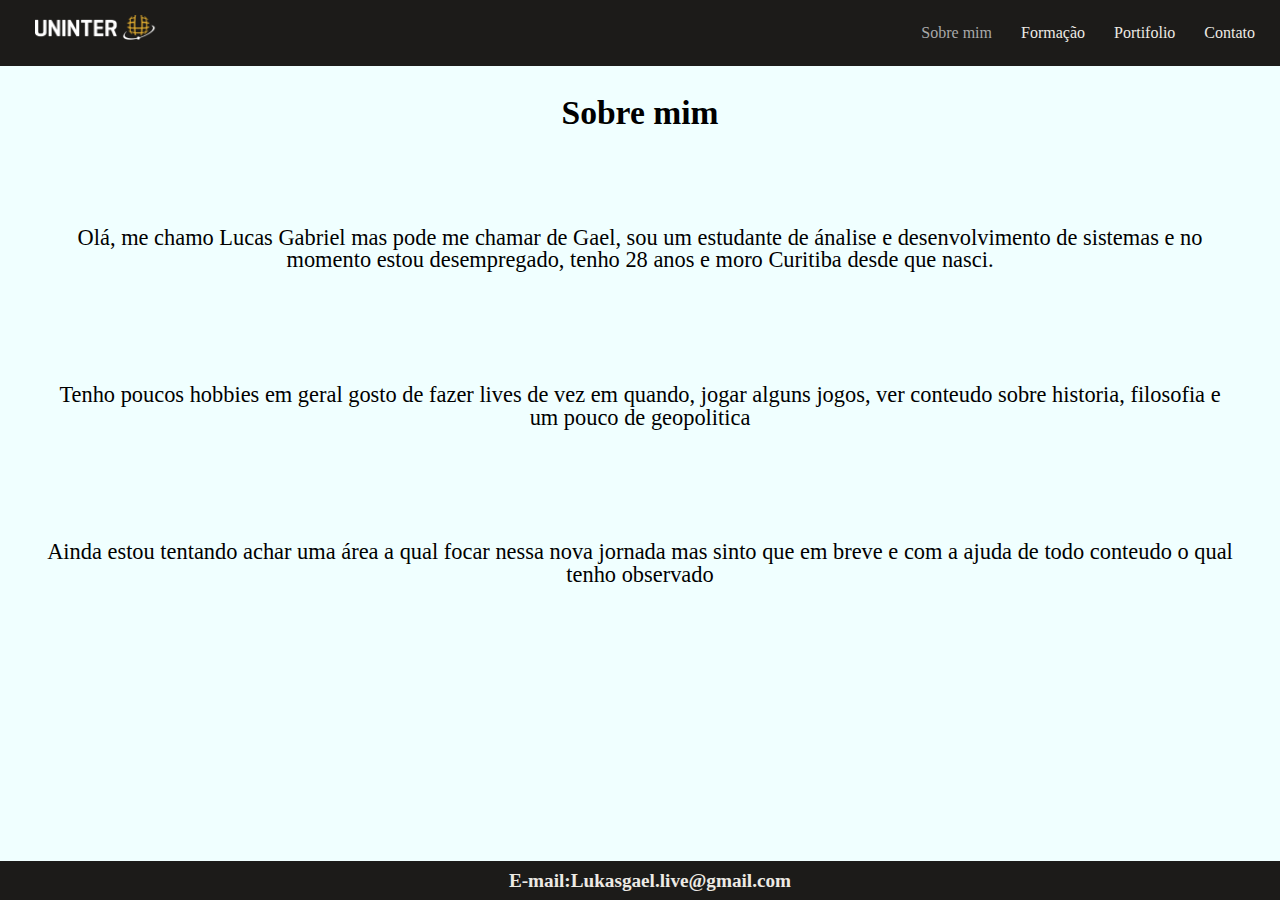
<file: index.html>
<!DOCTYPE html>
<html lang="pt-BR">
<head>
    <meta charset="UTF-8">
    <meta name="viewport" content="width=device-width, initial-scale=1.0">
    <title>Trabalho WEB DEV</title>
    <link rel="stylesheet" href="style/reset.css">
    <link rel="stylesheet" href="style/style.css">
</head>
<!--Eu peguei a base de um outro projeto meu(https://github.com/Lukas-gael/front-end-projects/commit/f0e9b1aed3385a6b14118abb6bf38cd3f6e49466)
é retirado do ultimo commit antes da adição do bootstrap, inclusive esse projeto vai estar listado no portifolio-->
<body>
    <header>
    <nav>
        <a href="index.html"><img src="images/Uninter-branco-e-amarelo-1024x204.png" alt="logo uninter"></a>

        <ul class="navegacao"></ul>
            <li><a class="selecaoMenuSuperior" href="index.html" >Sobre mim</a></li>
            <li><a href="formacao.html">Formação</a></li>
		    <li><a href="portifolio.html">Portifolio</a></li>
            <li><a href="contato.html">Contato</a></li>
        </ul>
    </nav>	
    </header>
    <article> <!--Talvez a parte mais simples do projeto, tenho dificuldade de falar sobre mim-->
        <div class="textos">
            <h2>Sobre mim</h2>
            <br>
            <p>Olá, me chamo Lucas Gabriel mas pode me chamar de Gael, sou um estudante de ánalise e desenvolvimento de sistemas e no momento estou desempregado, tenho 28 anos e moro Curitiba desde que nasci.</p>
            <br>
            <p>Tenho poucos hobbies em geral gosto de fazer lives de vez em quando, jogar alguns jogos, ver conteudo sobre historia, filosofia e um pouco de geopolitica</p>
            <br>
            <p>Ainda estou tentando achar uma área a qual focar nessa nova jornada mas sinto que em breve e com a ajuda de todo conteudo o qual tenho observado</p>
        </div>

    </article>
    <footer>
        <p id="rodape">E-mail:Lukasgael.live@gmail.com</p>
    </footer>
</body>
</html>
</file>
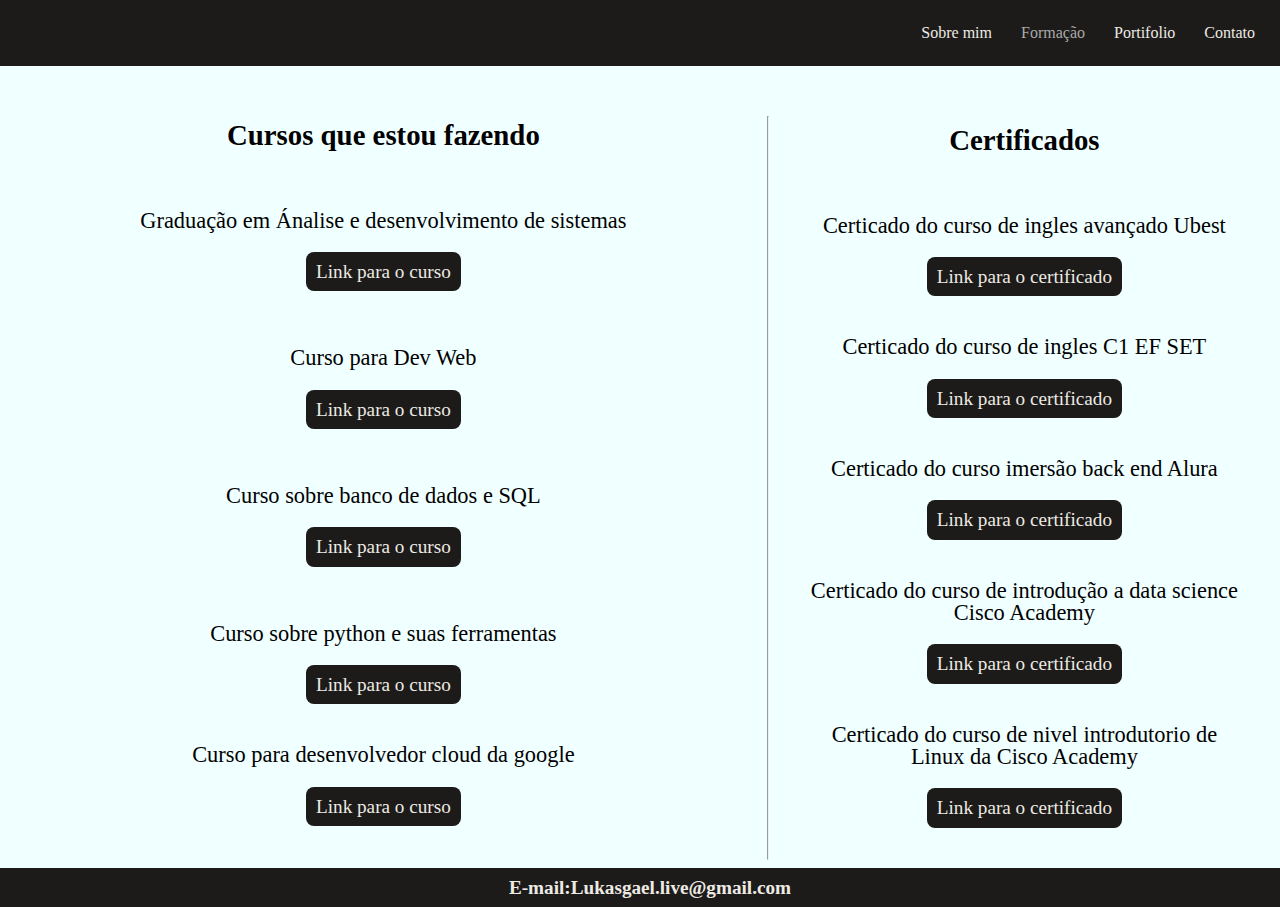
<file: formacao.html>
<!DOCTYPE html>
<html lang="pt-BR">
<head>
    <meta charset="UTF-8">
    <meta name="viewport" content="width=device-width, initial-scale=1.0">
    <title>WEB DEV - Formação</title>
    <link rel="stylesheet" href="style/reset.css">
    <link rel="stylesheet" href="style/style.css">
</head>
<body>
    <header>
        <nav>
            <ul class="navegacao"></ul>
                <li><a href="index.html" >Sobre mim</a></li>
                <li><a class="selecaoMenuSuperior" href="formacao.html">Formação</a></li>
                <li><a href="portifolio.html">Portifolio</a></li>
                <li><a href="contato.html">Contato</a></li>
            </ul>
        </nav>	
    </header> <!-- Decidi fazer em forma de coluna pelo fato da estetica me agradar-->
    <div class="conteudo">
        <div id="cursosatuais" class="cursos">
            <h2 class="titulo">Cursos que estou fazendo</h2>
            <p>Graduação em Ánalise e desenvolvimento de sistemas</p>
            <a href="https://www.uninter.com/graduacao/a-distancia/tecnologia-em-analise-e-desenvolvimento-de-sistemas-2/?gclsrc=aw.ds&gad_source=1&gad_campaignid=21742488479&gclid=Cj0KCQjwsNnCBhDRARIsAEzia4Bm7XdeMTTPeDfQFHvnHpLhb38sVGedNEbGoS9rrwar9uOsMVTrnCAaAhYhEALw_wcB" target="_blank"><span>Link para o curso</span></a>
            <br>
            <p>Curso para Dev Web</p>
            <a href="https://www.udemy.com/course/web-completo/" target="_blank"><span>Link para o curso</span></a>
            <br>
            <p>Curso sobre banco de dados e SQL</p>
            <a href="www.udemy.com/course/bancos-de-dados-relacionais-basico-avancado/" target="_blank"><span>Link para o curso</span></a>
            <br>
            <p>Curso sobre python e suas ferramentas</p>
            <a href="https://www.udemy.com/course/python-3-do-zero-ao-avancado/"target="_blank"><span>Link para o curso</span></a>
            <p>Curso para desenvolvedor cloud da google</p>
            <a href="https://www.cloudskillsboost.google/paths/19?locale=pt_BR" target="_blank"><span>Link para o curso</span></a>
        </div>
        <hr>
        <div id="certificados" class="cursos"> <!--Tentei fazer utilizando links para os certificados porém não era disponivel em todos os sites, então usei a forma mais simples de utilizar arquivos locais-->
            <h2>Certificados</h2>
            <p>Certicado do curso de ingles avançado Ubest</p>
            <a href="images/Ingles avançado Ubest.pdf" target="_blank"><span>Link para o certificado</span></a>
            <p>Certicado do curso de ingles C1 EF SET</p>
            <a href="images/EF SET Certificate.pdf" target="_blank"><span>Link para o certificado</span></a>
            <p>Certicado do curso imersão back end Alura</p>
            <a href="images/imersao back end alura.pdf" target="_blank"><span>Link para o certificado</span></a>
            <p>Certicado do curso de introdução a data science Cisco Academy</p>
            <a href="images/Introduction_to_Data_Science_Badge cisco.pdf" target="_blank"><span>Link para o certificado</span></a>
            <p>Certicado do curso de nivel introdutorio de Linux da Cisco Academy</p>
            <a href="images/certificado linux cisco.pdf" target="_blank"><span>Link para o certificado</span></a>
        </div>
    </div>
    <footer>
        <p id="rodape">E-mail:Lukasgael.live@gmail.com</p>
    </footer>
</body>
</html>
</file>
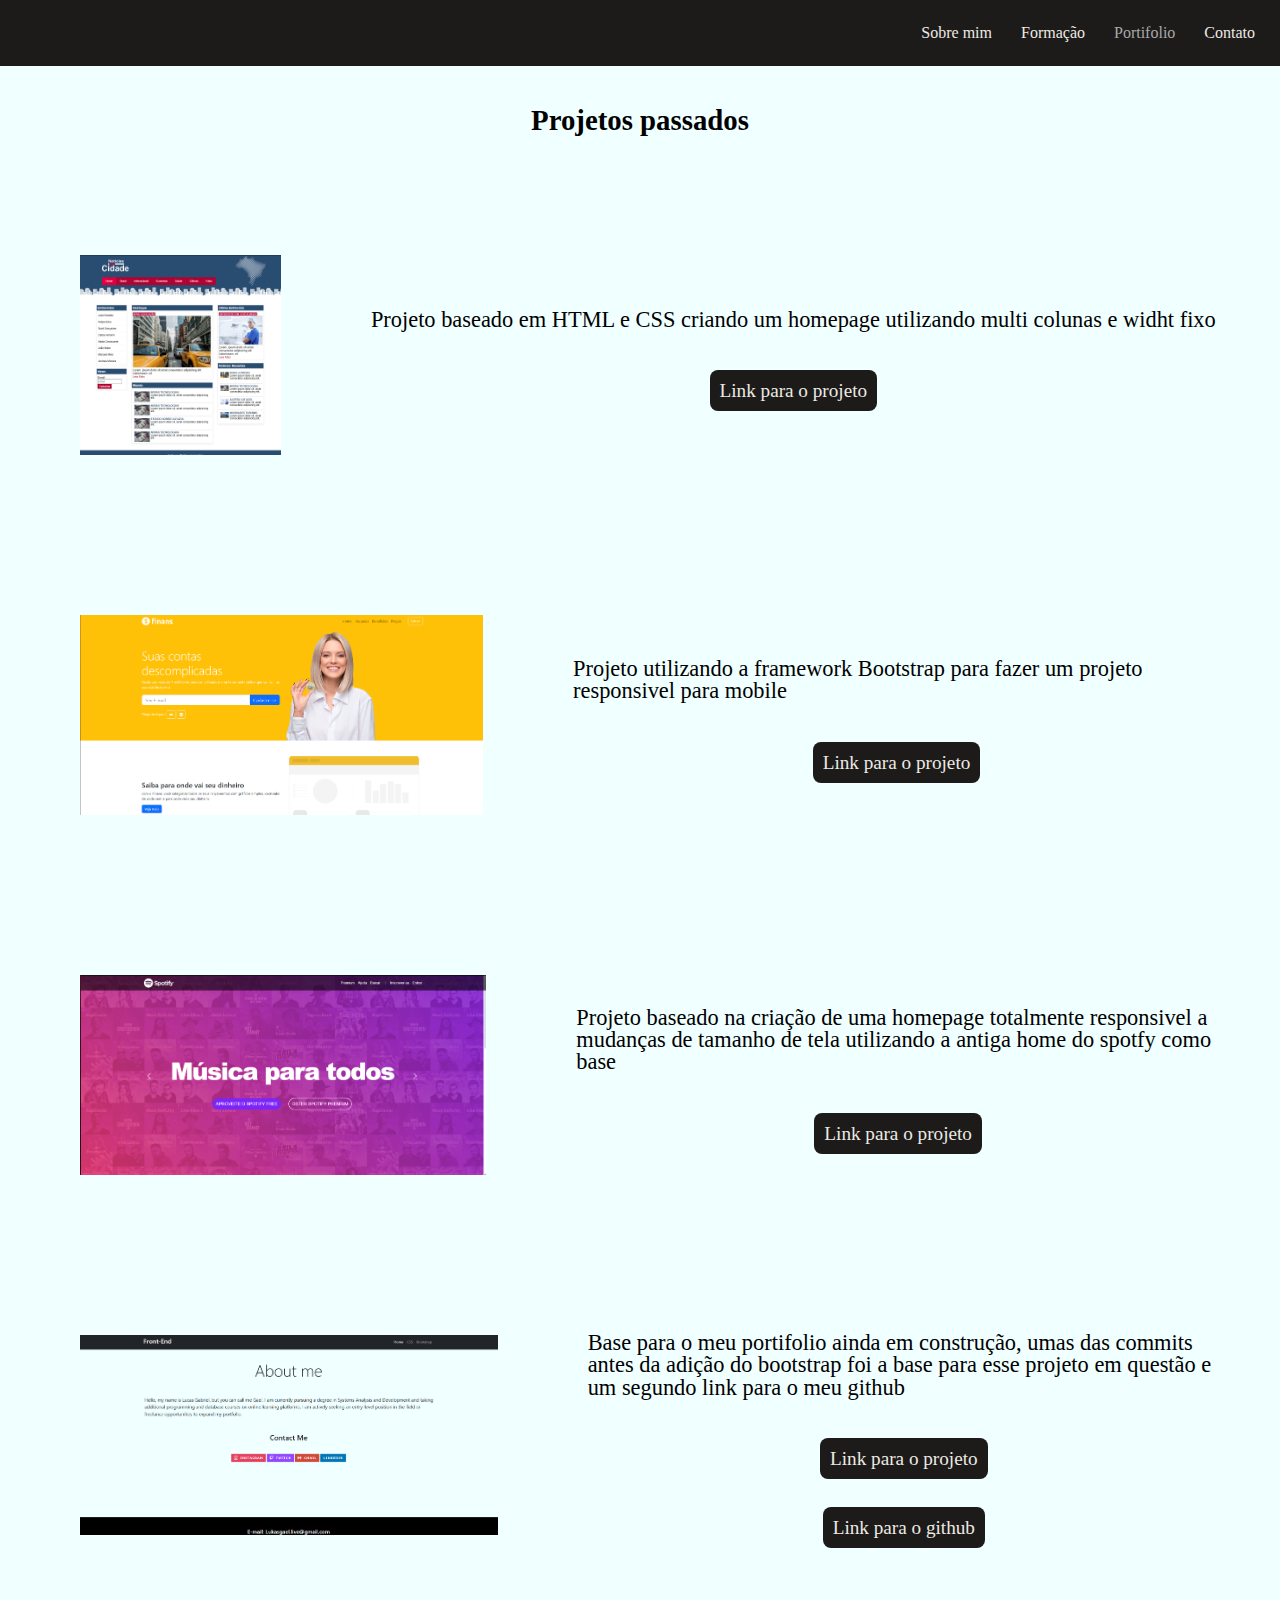
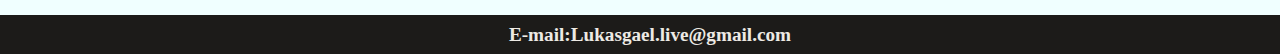
<file: portifolio.html>
<!DOCTYPE html>
<html lang="pt-BR">
<head>
    <meta charset="UTF-8">
    <meta name="viewport" content="width=device-width, initial-scale=1.0">
    <title>WEB DEV - Portifolio</title>
    <link rel="stylesheet" href="style/reset.css">
    <link rel="stylesheet" href="style/style.css">
</head>
<body>
    <header>
        <nav>
            <ul class="navegacao"></ul>
                <li><a href="index.html" >Sobre mim</a></li>
                <li><a href="formacao.html">Formação</a></li>
                <li><a class="selecaoMenuSuperior" href="portifolio.html">Portifolio</a></li>
                <li><a href="contato.html">Contato</a></li>
            </ul>
        </nav>		
    </header>
    <div> <!--Tentei deixar o mais intuitivo possivel porém sinto que a falta de projetos dificultou a criar uma pagina impactante-->
        <h2 class="portifolioTitulo">Projetos passados</h2>
        <div class="projetos">
            <img src="images/projetoNoticia1.png" alt="imagem do projeto noticias cidade">
            <div class="portifolioColuna">
                <p>Projeto baseado em HTML e CSS criando um homepage utilizando multi colunas e widht fixo</p>
                <a href="https://lukas-gael.github.io/front-end-projects/projetos%20css/projeto%20css3/projeto%20css3.html" target="_blank"><span>Link para o projeto</span></a>
            </div>
        </div>
        <div class="projetos">
            <img src="images/ProjetoFinansDesktop.png" alt="Imagem do projeto de uma home page de um banco fictcio chamado finans">
            <div class="portifolioColuna">
                <p>Projeto utilizando a framework Bootstrap para fazer um projeto responsivel para mobile</p>
                <a href="https://lukas-gael.github.io/front-end-projects/projetos%20bootstrap/projeto%20bootstrap%202/projeto%20bootstrap%202.html"><span>Link para o projeto</span></a>
            </div>    
        </div>
        <div class="projetos">
            <img src="images/ProjetoSpotifyweb1.png" alt="Imagem do projeto de criação da antiga homepage do spotfy">
            <div class="portifolioColuna">
                <p>Projeto baseado na criação de uma homepage totalmente responsivel a mudanças de tamanho de tela utilizando a antiga home do spotfy como base</p>
                <a href="https://lukas-gael.github.io/front-end-projects/projetos%20bootstrap/projeto%20bootstrap%203/projeto%20bootstrap%203.html"><span>Link para o projeto</span></a>
            </div>
        </div>
        <div class="projetos">
            <img src="images/base portifolio.png" alt="imagem da base do meu portifolio">
            <div class="portifolioColuna">
                <p>Base para o meu portifolio ainda em construção, umas das commits antes da adição do bootstrap foi a base para esse projeto em questão e um segundo link para o meu github</p>
                <a href="https://lukas-gael.github.io/front-end-projects/index.html"><span>Link para o projeto</span></a>
                <a href="https://github.com/Lukas-gael"><span>Link para o github</span></a>
            </div>    
        </div>
    </div>
    <footer>
        <p id="rodape">E-mail:Lukasgael.live@gmail.com</p>
    </footer>
</body>
</html>
</file>
<file: style/style.css>
/* estilização base */
body {
    display: flex;
    flex-direction: column;
    min-height: 100vh; 
    background-color: azure;
    height: 100%;
}
nav {
    list-style: none;
    background-color: #1c1b19;
    padding: 15px;
    text-decoration: none;
    position: relative;
    text-align: right;
}
nav a img {
    height: 25px;
    position: absolute;
    left: 35px;   
}
nav li {
    display: inline-block;
    padding-left: 5px;
    text-decoration: none;   
    }
nav li a {
    color: #edeae4;
    display: block;
    padding: 10px;
    text-decoration: none;  
    position: relative;
}
nav li a:hover {
    color: gray;
}
.selecaoMenuSuperior {
   color: darkgray;
}   
footer{
    margin-top: auto;
    max-height: 100%;
    overflow: hidden;
}
#rodape {
    width: 100%;
    color: #edeae4;
    font-weight: bold;
    font-size: 1.2em;
    justify-content: center;
    background-color:  #1c1b19;
    padding: 10px;
    text-align: center;  
}

/* estilização index */ 

/* Como foi dito na pagina eu fiz ela mais simples por não ter muito o que acrescentar */
.textos{
    text-align: center;
    font-size: 1.4em;
    max-width: fit-content;
}
.textos h2 {
    padding: 30px;
}
.textos p {
    padding: 45px;
}

/* estilização pagina de formação */

.conteudo {     /*apenas pra criação de duas colunas */
    display: flex;
}
hr {
    margin-top: 50px;
}
#cursosatuais { /* simetria é bom porém tira divide o destaque, então é melhor mesmo que pouca coisa ter uma grade maior que outra */
    float: left;
    width: 60%;
    padding: 15px 0;
}
#certificados {
    float: right;
    width: 40%;
    padding: 20px 0;
}
.cursos h2 {
    text-align: center;
    font-size: 1.8em;
    padding: 40px;
}
.cursos p {
    padding: 20px 35px;
    text-align: center;
    font-size: 1.4em;
}
.cursos  a {
    display: flex;
    justify-content: center;
    align-content: center;
    text-decoration: none;
    padding: 0 0 20px 0;
}
.cursos a span {  /* até eu lembrar de usar span foi um sofrimento, pois estava crinado com button o que complica muito o processo */ 
    background-color: #1c1b19;
    color: #edeae4;
    font-size: 1.2em;
    padding: 10px;
    border-radius: 8px;
}

/*estilização pagina de portifolio */

.portifolioTitulo {
    text-align: center;
    font-size: 1.8em;
    padding: 40px;
}
.projetos {
    display: flex;
    flex-direction: row;
    align-items: center;
    float: left; 
    padding: 25px;
}
.projetos img{ 
    height: 200px;
    padding: 55px;
}
.projetos p {
    padding: 20px 35px;
    text-align: start;
    font-size: 1.4em;     
}
.projetos a {
    justify-content: center;
    align-content: center;
    text-decoration: none;
    padding: 30px 0 20px 0;
}
.projetos a span {
    background-color: #1c1b19;
    color: #edeae4;
    font-size: 1.2em;
    padding: 10px;
    border-radius: 8px;
}
.portifolioColuna {
    display: flex;
    flex-direction: column;
    text-align: center;
}

/* estilização pagina de contatos */



.formulario {
    display: flex;
    width: 60%;
}

.formulario form { /* tive certa dificuldade pra resolver essa parte, estava formatando a classe inteira e estava saindo errado, levei boas 2h pra concertar isso aqui */ 
   display: flex;
   flex-direction: column;
   float: left;
   gap: 10px;
   padding-left: 5%;
}
.formulario input {
    font-size: 1.2em;
    width: 400px;
}

.icoFuncional {
    display: flex;
    float: right;
    width: 35%;
    flex-direction: column;
}
</file>
